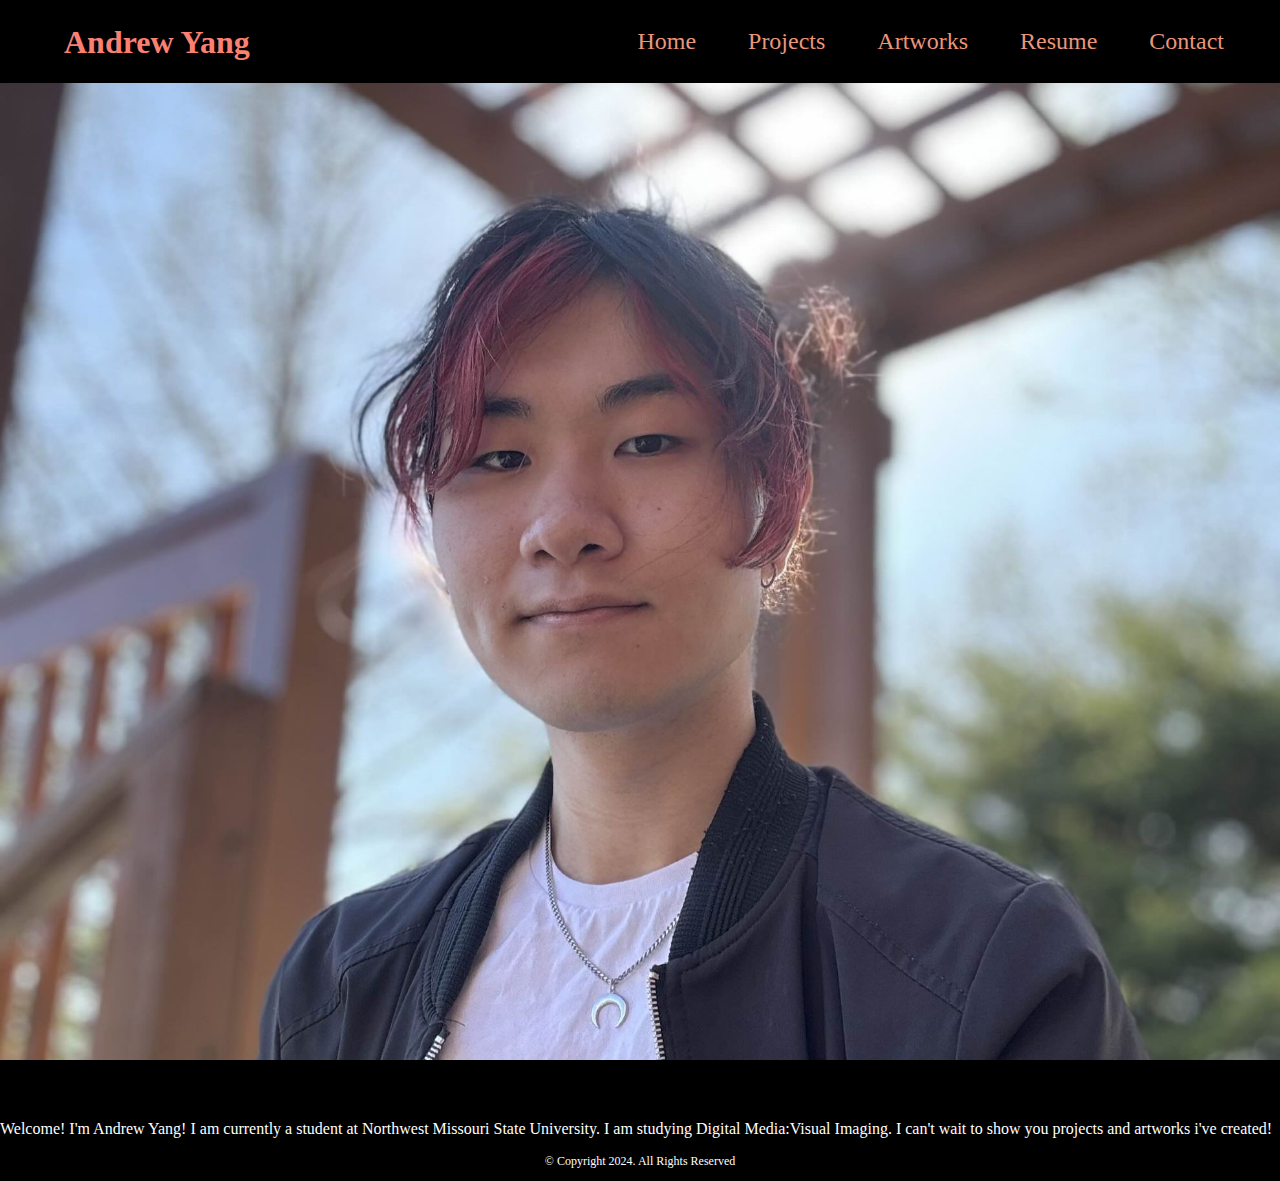
<file: index.html>
<!DOCTYPE html>
<html lang="en">

<head>
  <title>Andrew Yang Portfolio</title>
  <meta charset="utf-8">
  <link rel="stylesheet" href="css/styles.css">
</head>

<body>
    
  <header>
    <h1>Andrew Yang</h1>
  </header>

  <nav>
    <ul>
      <li><a href="index.html">Home</a></li> 
      <li><a href="projects.html">Projects</a></li> 
      <li><a href="artworks.html">Artworks</a></li> 
      <li><a href="resume.html">Resume</a></li> 
      <li><a href="contact.html">Contact</a></li> 
    </ul>
  </nav>

  <!-- Use the main area to add the main content of the webpages -->
  <main>
      <!--Hero MAIN img-->
      <div id="hero">
      <img src="image/Selfie.jpg" alt="Picture of myself by a lake">
      </div>
      
      <div id="intro">
      <h3>Andrew Yang</h3>
      <p>Welcome! I'm Andrew Yang! I am currently a student at Northwest Missouri State University.
      I am studying Digital Media:Visual Imaging. I can't wait to show you projects and artworks i've created!</p>
      </div>
  </main>

  <!-- Use the footer area to add webpage footer content -->
  <footer>
    <p>&copy; Copyright 2024. All Rights Reserved</p>
  </footer>
</body>

</html>
</file>
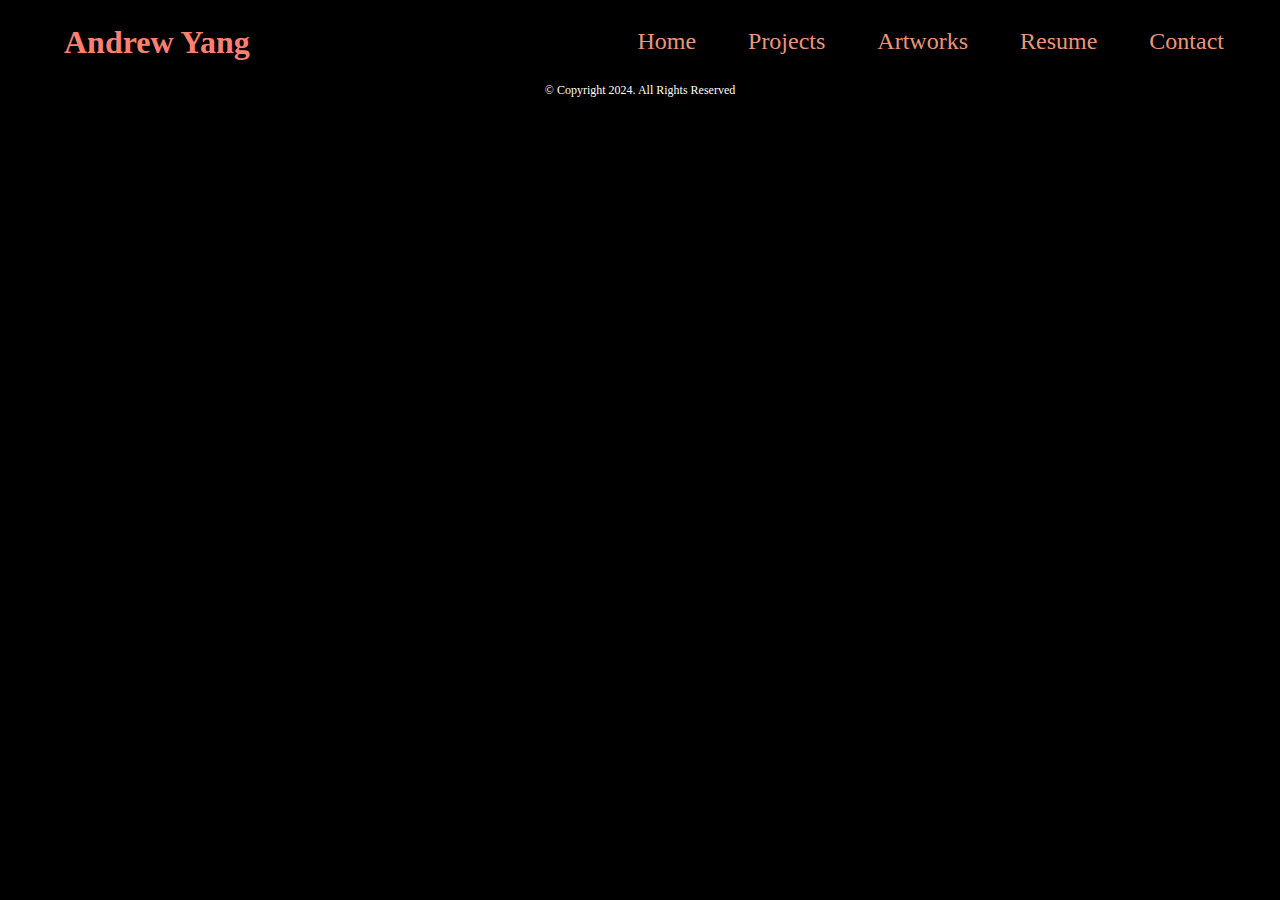
<file: artworks.html>
<!DOCTYPE html>
<html lang="en">

<head>
  <title>Andrew Yang Portfolio</title>
  <meta charset="utf-8">
  <link rel="stylesheet" href="css/styles.css">
</head>

<body>
    
  <header>
    <h1>Andrew Yang</h1>
  </header>

  <nav>
    <ul>
      <li><a href="index.html">Home</a></li> 
      <li><a href="projects.html">Projects</a></li> 
      <li><a href="artworks.html">Artworks</a></li> 
      <li><a href="resume.html">Resume</a></li> 
      <li><a href="contact.html">Contact</a></li> 
    </ul>
  </nav>

  <!-- Use the main area to add the main content of the webpages -->
  <main>
      
  </main>

  <!-- Use the footer area to add webpage footer content -->
  <footer>
    <p>&copy; Copyright 2024. All Rights Reserved</p>
  </footer>
</body>

</html>
</file>
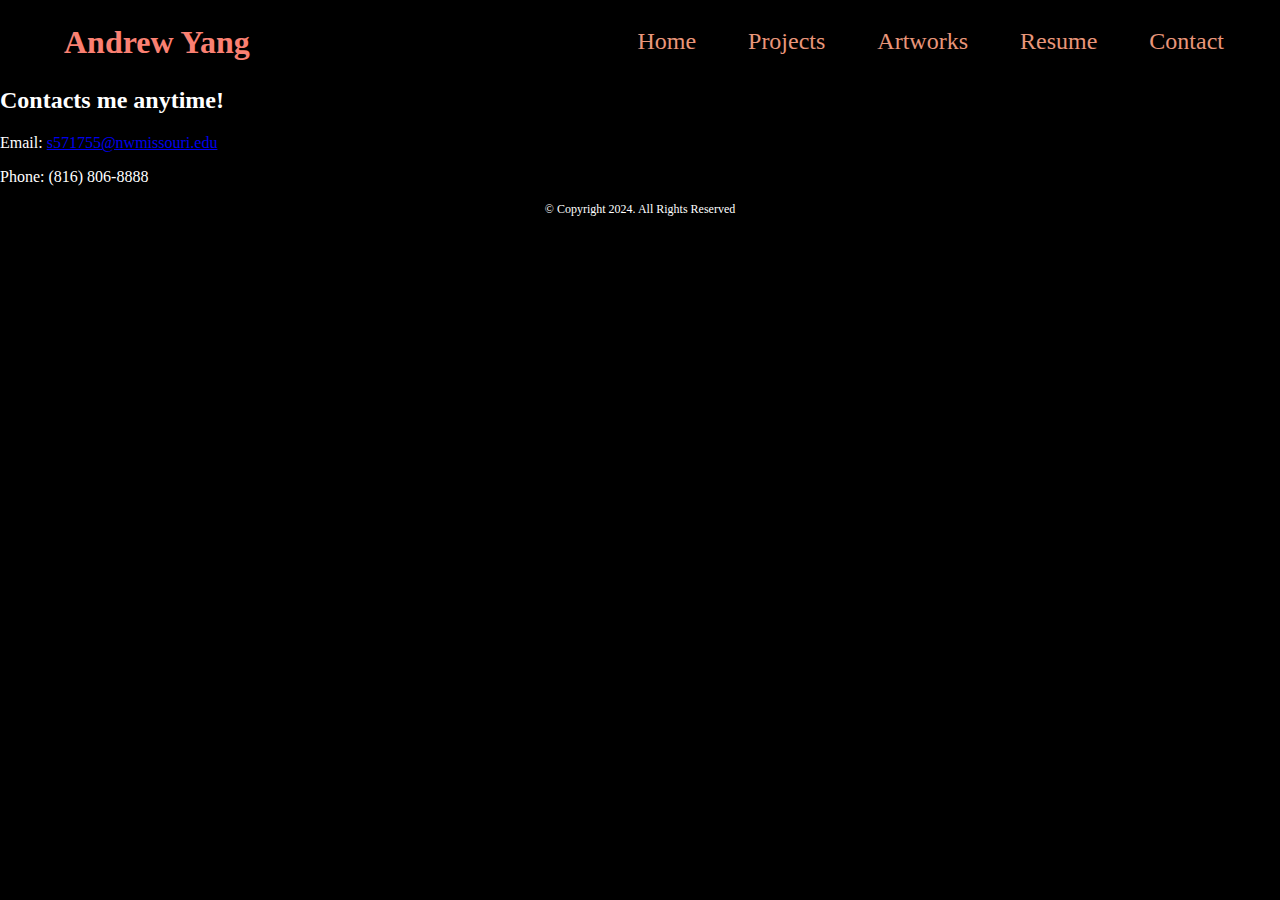
<file: contact.html>
<!DOCTYPE html>
<html lang="en">

<head>
  <title>Andrew Yang Portfolio</title>
  <meta charset="utf-8">
  <link rel="stylesheet" href="css/styles.css">
</head>

<body>
    
  <header>
    <h1>Andrew Yang</h1>
  </header>

  <nav>
    <ul>
      <li><a href="index.html">Home</a></li> 
      <li><a href="projects.html">Projects</a></li> 
      <li><a href="artworks.html">Artworks</a></li> 
      <li><a href="resume.html">Resume</a></li> 
      <li><a href="contact.html">Contact</a></li> 
    </ul>
  </nav>

  <!-- Use the main area to add the main content of the webpages -->
  <main>
      <h2>Contacts me anytime!</h2>
            <p>Email: <a href="mailto:s571755@nwmissouri.edu">s571755@nwmissouri.edu</a></p>
            <p>Phone: (816) 806-8888</p>
  </main>

  <!-- Use the footer area to add webpage footer content -->
  <footer>
    <p>&copy; Copyright 2024. All Rights Reserved</p>
  </footer>
</body>

</html>
</file>
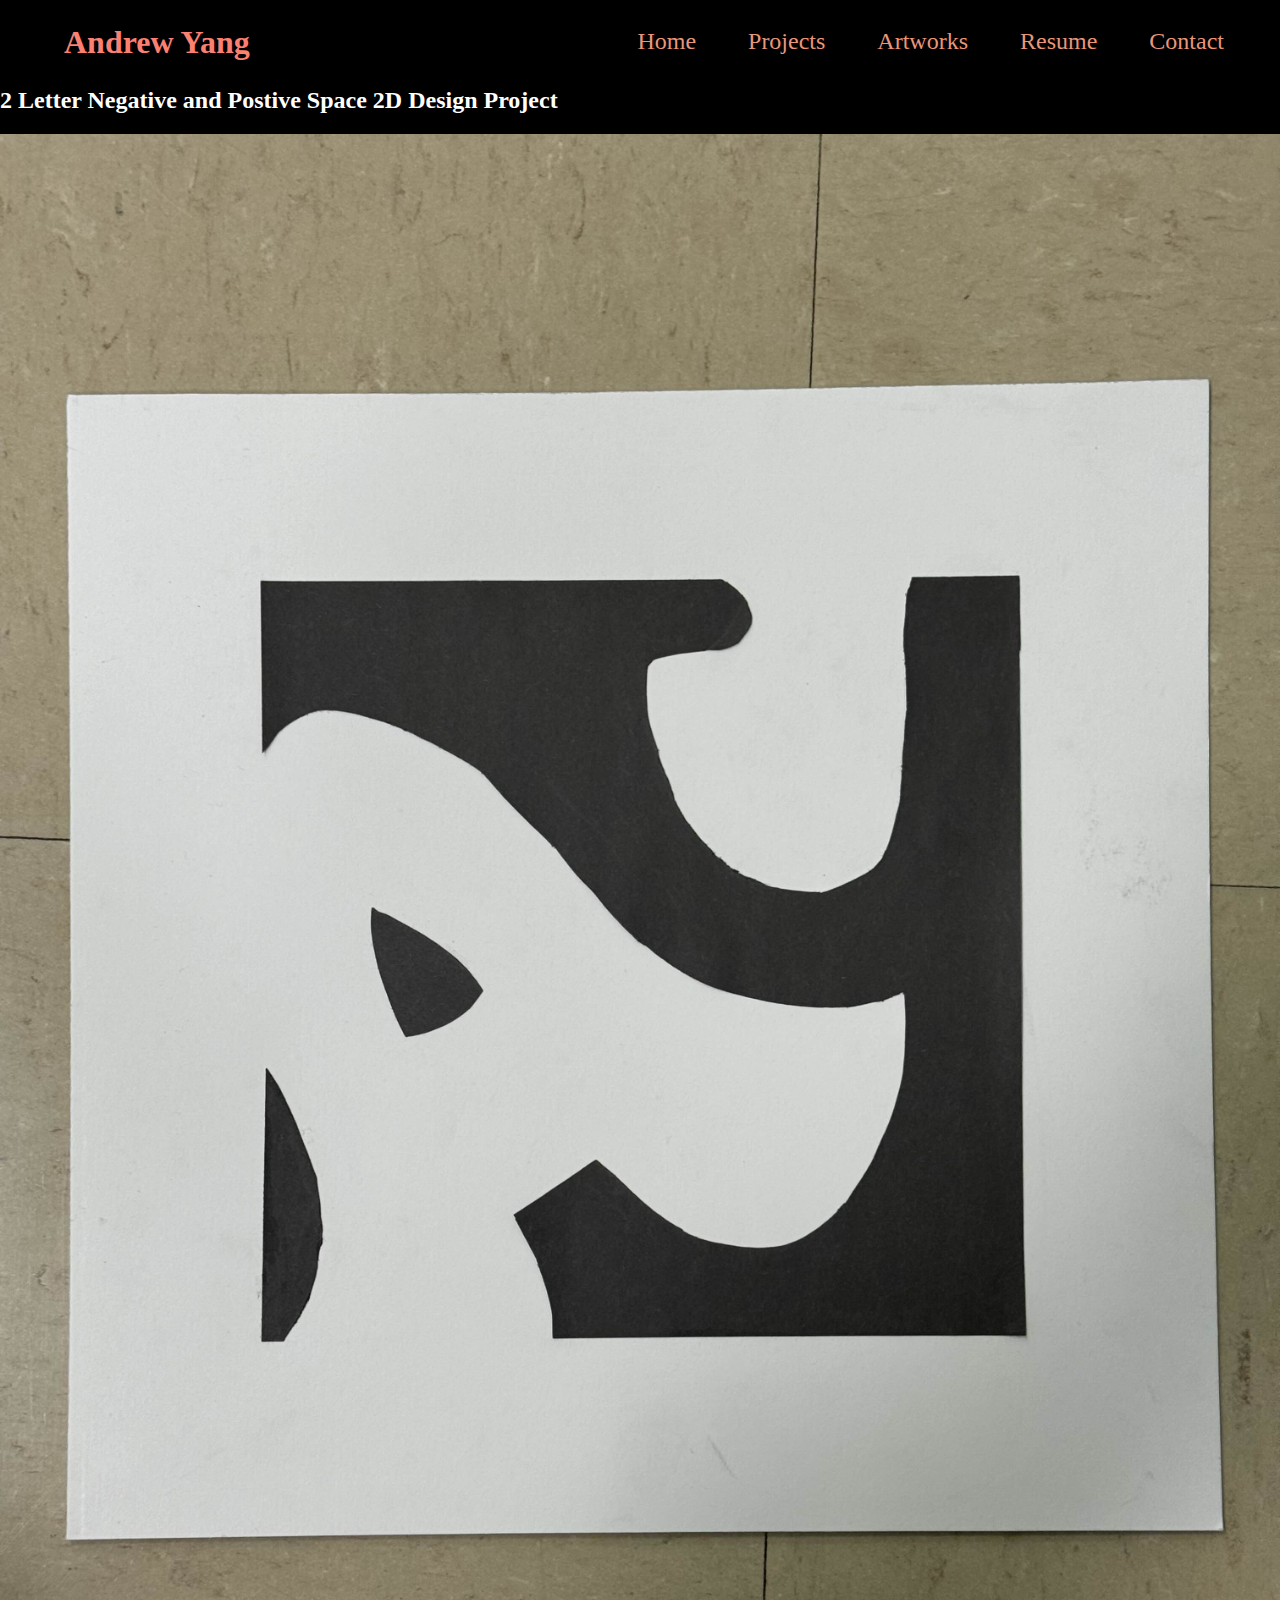
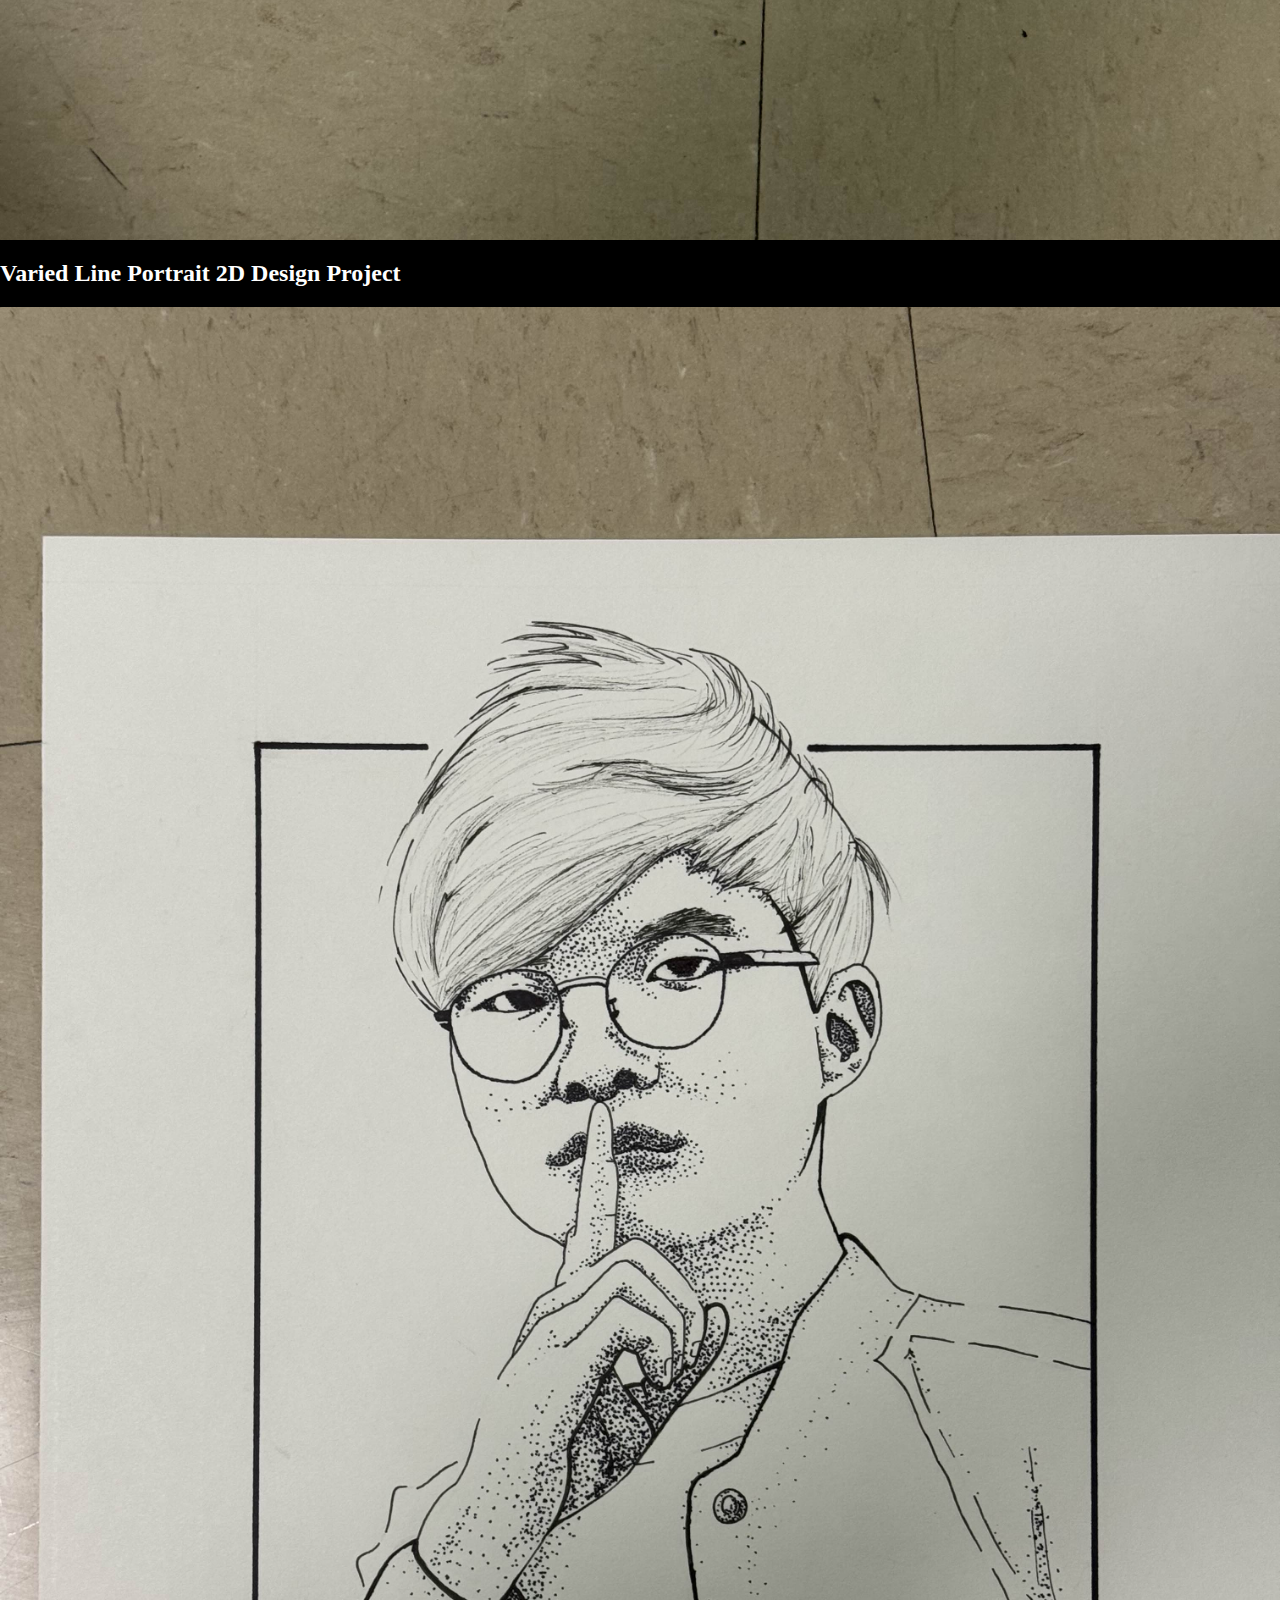
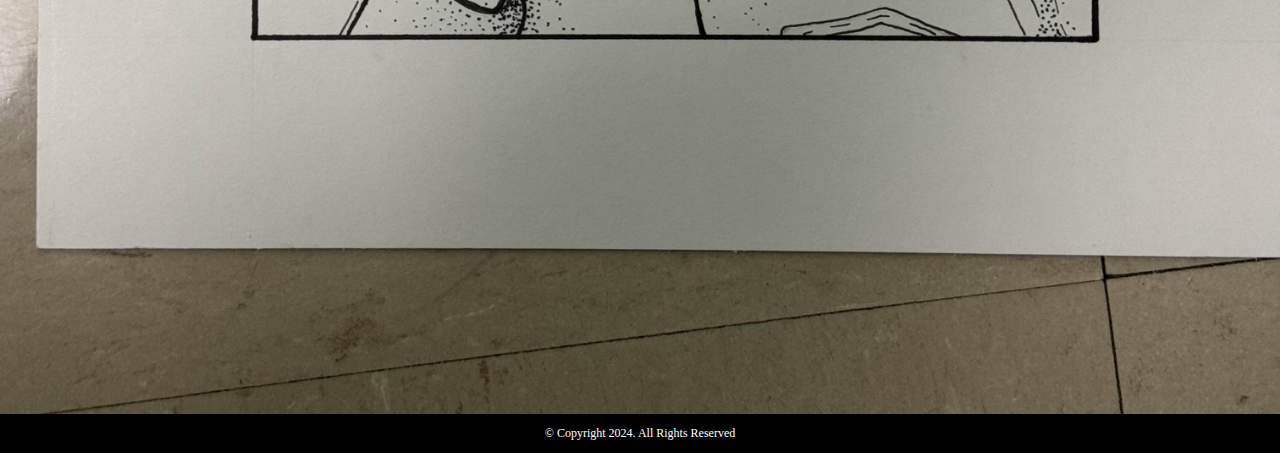
<file: projects.html>
<!DOCTYPE html>
<html lang="en">

<head>
  <title>Andrew Yang Portfolio</title>
  <meta charset="utf-8">
  <link rel="stylesheet" href="css/styles.css">
</head>

<body>
    
  <header>
    <h1>Andrew Yang</h1>
  </header>

  <nav>
    <ul>
      <li><a href="index.html">Home</a></li> 
      <li><a href="projects.html">Projects</a></li> 
      <li><a href="artworks.html">Artworks</a></li> 
      <li><a href="resume.html">Resume</a></li> 
      <li><a href="contact.html">Contact</a></li> 
    </ul>
  </nav>

  <!-- Use the main area to add the main content of the webpages -->
  <main>
      <h2>2 Letter Negative and Postive Space 2D Design Project</h2>
      <img src="image/NegativePositive.jpg" alt="Negative Postive 2D Design Project">
      
      <h2>Varied Line Portrait 2D Design Project</h2>
      <img src="image/VariedLine.jpg" alt="Varied Line Project of Faker">
  </main>

  <!-- Use the footer area to add webpage footer content -->
  <footer>
    <p>&copy; Copyright 2024. All Rights Reserved</p>
  </footer>
</body>

</html>
</file>
<file: css/styles.css>
body, header, nav, main, footer, h1, div, img{
    margin: 0;
    padding: 0;
    border: 0;
}

body {
    background-color: black;
}

img {
    max-width: 100%;
    display: block;
}

header{
    width: 25%;
    float: left;
}

h1{
    color: salmon;
    padding-left: 2em;
    padding-top: 0.25em;
}

nav{
    width: auto;
    float: none;
    margin: 1em 2em 1em 2em;
}

nav ul{
    list-style-type: none;
    margin: 0;
    text-align: right;
}

nav li{
    display: inline-block;
    font-family: Georgia;
    font-size: 1.5em;
}

nav li a{
    display: block;
    color: darksalmon;
    text-decoration: none;
    padding: 0.5em 1em;
}

p, h2{
    color: white;
}

footer p{
    font-size: 0.75em;
    text-align: center;
}
</file>
